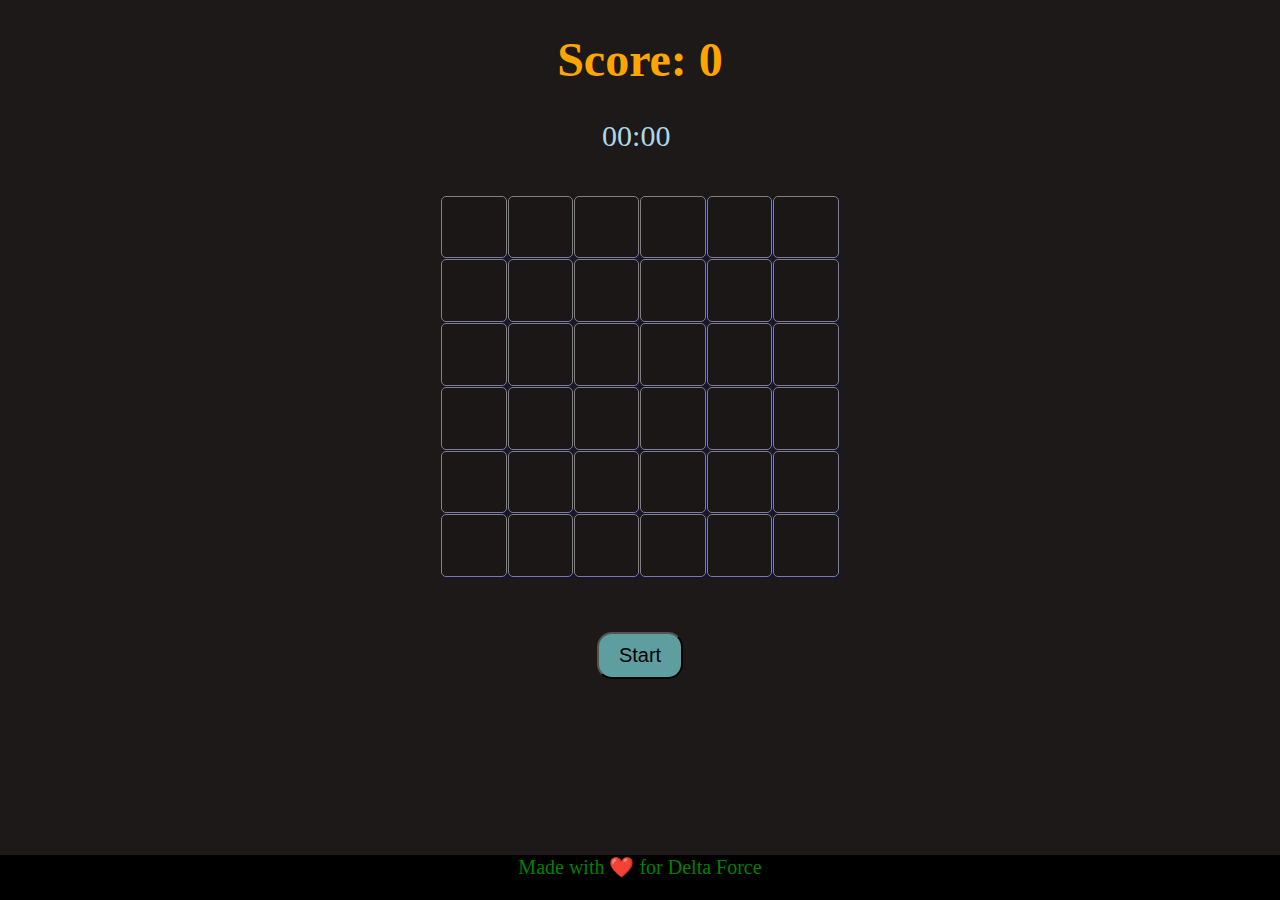
<file: hacker++/hacker++.html>
<!DOCTYPE html>
<html lang="en">

<head>
    <link rel="stylesheet" href="styles.css">
    <script src="hacker++-script.js" defer></script>
    <meta charset="UTF-8">
    <meta http-equiv="X-UA-Compatible" content="IE=edge">
    <meta name="viewport" content="width=device-width, initial-scale=1.0">
    <title>Delta Task 1 - Hacker Mode ++</title>
</head>

<body>
    <h1 id="score">Score: 0</h1>
    <p>Made with ❤️ for Delta Force</p>
    <div id="timer">
        <span id="minutes">00</span><span id="colon">:</span><span id="seconds">00</span>
    </div>
    <table id="t">
        <tr>
            <td id="1"></td>
            <td id="2"></td>
            <td id="3"></td>
            <td id="4"></td>
            <td id="5"></td>
            <td id="6"></td>
        </tr>
        <tr>
            <td id="7"></td>
            <td id="8"></td>
            <td id="9"></td>
            <td id="10"></td>
            <td id="11"></td>
            <td id="12"></td>
        </tr>
        <tr>
            <td id="13"></td>
            <td id="14"></td>
            <td id="15"></td>
            <td id="16"></td>
            <td id="17"></td>
            <td id="18"></td>
        </tr>
        <tr>
            <td id="19"></td>
            <td id="20"></td>
            <td id="21"></td>
            <td id="22"></td>
            <td id="23"></td>
            <td id="24"></td>
        </tr>
        <tr>
            <td id="25"></td>
            <td id="26"></td>
            <td id="27"></td>
            <td id="28"></td>
            <td id="29"></td>
            <td id="30"></td>
        </tr>
        <tr>
            <td id="31"></td>
            <td id="32"></td>
            <td id="33"></td>
            <td id="34"></td>
            <td id="35"></td>
            <td id="36"></td>
        </tr>
    </table>
    <!-- <table class="center">
        <tr class="center">
            <td class="center">
                <button id="start1">Start</button>
            </td>
            <td>123</td>
        </tr>
    </table> -->
    <div class="button-center">
        <button type="submit" id="start">Start</button>
    </div>
    <div class="button-center">
        <button type="submit" id="choose">Pattern Chosen</button>
    </div>
    <div id="myModal" class="modal">
        <div class="modal-content">
            <!--<span class="close">&times;</span>-->
            <span id="modalcontent">Leaderboard </span>
            <a href="hacker++.html">
                <button id="play-again">Play Again</button>
            </a>

        </div>
    </div>


</body>

</html>
</file>
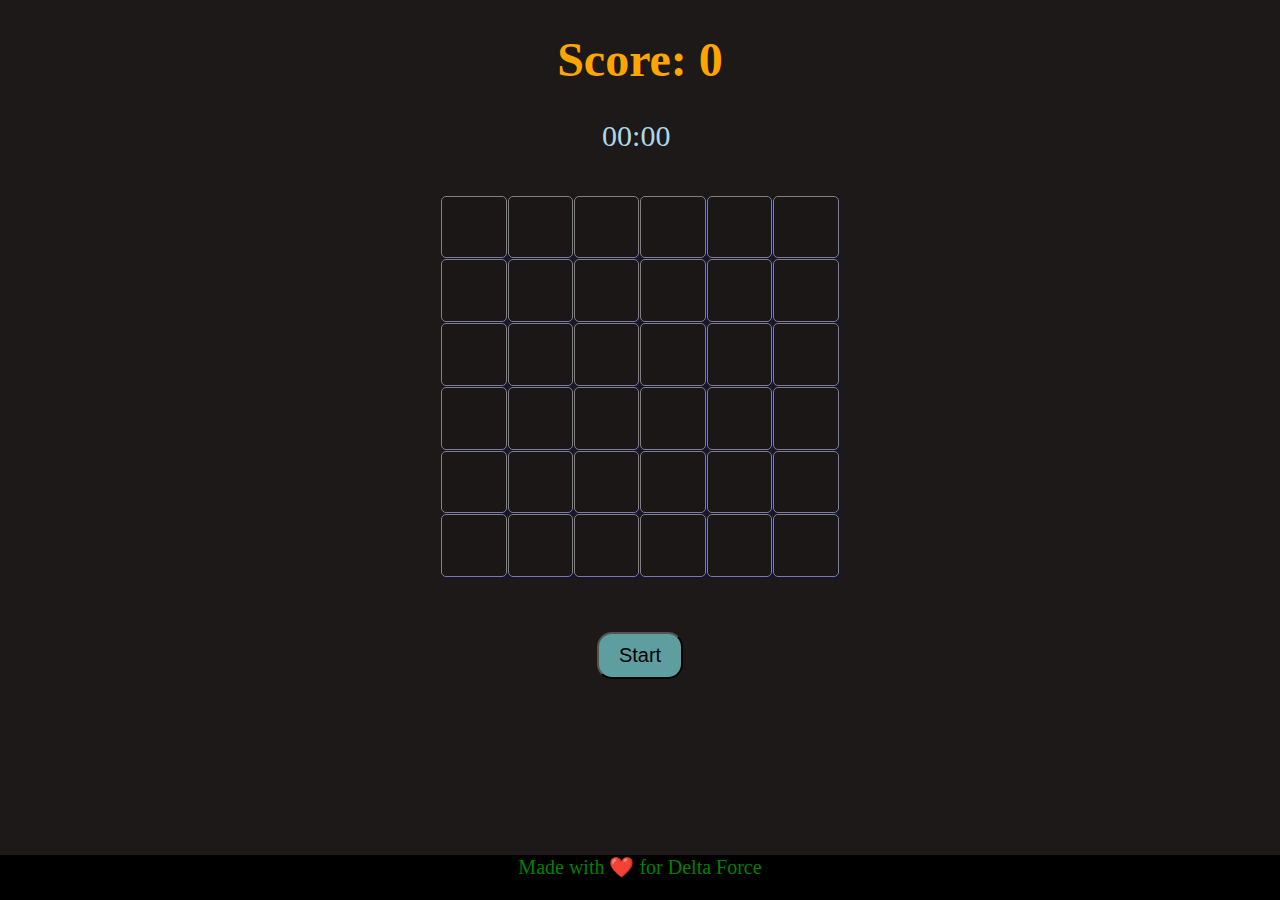
<file: hacker/hacker.html>
<!DOCTYPE html>
<html lang="en">

<head>
    <link rel="stylesheet" href="styles.css">
    <script src="hacker-script.js" defer></script>
    <meta charset="UTF-8">
    <meta http-equiv="X-UA-Compatible" content="IE=edge">
    <meta name="viewport" content="width=device-width, initial-scale=1.0">
    <title>Delta Task 1 - Hacker Mode</title>
</head>

<body>
    <h1 id="score">Score: 0</h1>
    <p>Made with ❤️ for Delta Force</p>
    <div id="timer">
        <span id="minutes">00</span><span id="colon">:</span><span id="seconds">00</span>
    </div>
    <table id="t">
        <tr>
            <td id="1"></td>
            <td id="2"></td>
            <td id="3"></td>
            <td id="4"></td>
            <td id="5"></td>
            <td id="6"></td>
        </tr>
        <tr>
            <td id="7"></td>
            <td id="8"></td>
            <td id="9"></td>
            <td id="10"></td>
            <td id="11"></td>
            <td id="12"></td>
        </tr>
        <tr>
            <td id="13"></td>
            <td id="14"></td>
            <td id="15"></td>
            <td id="16"></td>
            <td id="17"></td>
            <td id="18"></td>
        </tr>
        <tr>
            <td id="19"></td>
            <td id="20"></td>
            <td id="21"></td>
            <td id="22"></td>
            <td id="23"></td>
            <td id="24"></td>
        </tr>
        <tr>
            <td id="25"></td>
            <td id="26"></td>
            <td id="27"></td>
            <td id="28"></td>
            <td id="29"></td>
            <td id="30"></td>
        </tr>
        <tr>
            <td id="31"></td>
            <td id="32"></td>
            <td id="33"></td>
            <td id="34"></td>
            <td id="35"></td>
            <td id="36"></td>
        </tr>
    </table>
    <!-- <table class="center">
        <tr class="center">
            <td class="center">
                <button id="start1">Start</button>
            </td>
            <td>123</td>
        </tr>
    </table> -->
    <div class="button-center">
        <button type="submit" id="start">Start</button>
    </div>
    <div id="myModal" class="modal">
        <div class="modal-content">
            <!--<span class="close">&times;</span>-->
            <span id="modalcontent">Leaderboard </span>
            <a href="hacker.html">
                <button id="play-again">Play Again</button>
            </a>

        </div>
    </div>


</body>

</html>
</file>
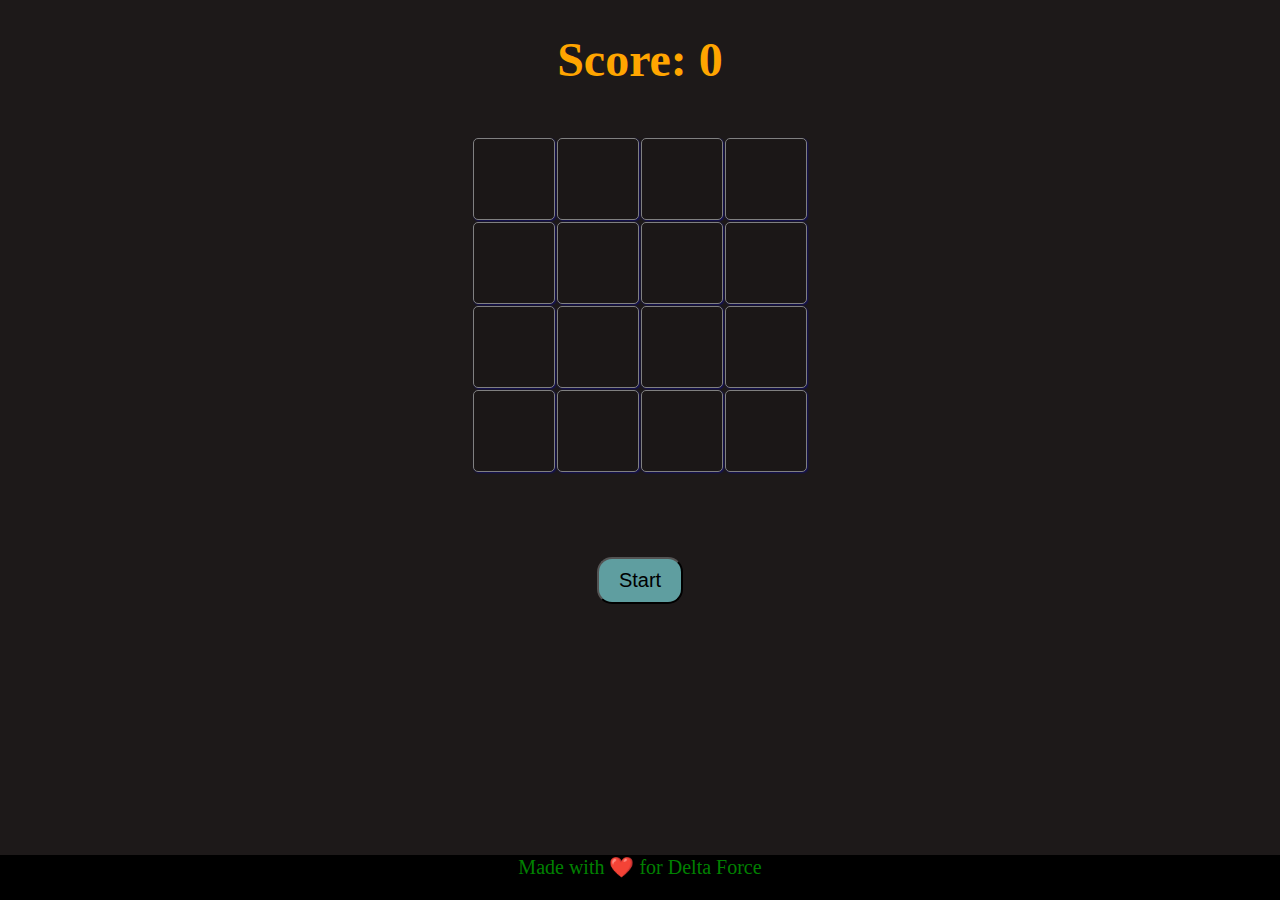
<file: normal/normal.html>
<!DOCTYPE html>
<html lang="en">

<head>
    <link rel="stylesheet" href="styles.css">
    <script src="normal-script.js" defer></script>
    <meta charset="UTF-8">
    <meta http-equiv="X-UA-Compatible" content="IE=edge">
    <meta name="viewport" content="width=device-width, initial-scale=1.0">
    <title>Delta Task 1 - Normal Mode</title>
</head>

<body>
    <!--<h1>Normal Mode</h1>-->
    <h1 id="score">Score: 0</h1>
    <p>Made with ❤️ for Delta Force</p>
    <table id="t">
        <tr>
            <td id="1"></td>
            <td id="2"></td>
            <td id="3"></td>
            <td id="4"></td>
        </tr>
        <tr>
            <td id="5"></td>
            <td id="6"></td>
            <td id="7"></td>
            <td id="8"></td>
        </tr>
        <tr>
            <td id="9"></td>
            <td id="10"></td>
            <td id="11"></td>
            <td id="12"></td>
        </tr>
        <tr>
            <td id="13"></td>
            <td id="14"></td>
            <td id="15"></td>
            <td id="16"></td>
        </tr>
    </table>
    <!-- <table class="center">
        <tr class="center">
            <td class="center">
                <button id="start1">Start</button>
            </td>
            <td>123</td>
        </tr>
    </table> -->
    <div class="button-center">
        <button type="submit" id="start">Start</button>
    </div>
    <div id="myModal" class="modal">
        <div class="modal-content">
            <!--<span class="close">&times;</span>-->
            <h2 id="modalcontent"> Score</h2>
            <a href="normal.html">
                <button id="play-again">Play Again</button>
            </a>

        </div>
    </div>


</body>

</html>
</file>
<file: hacker++/styles.css>
body {
    /*background-image: url(bg.jpeg);*/
    background-color: rgb(29, 25, 25);
    background-repeat: no-repeat;
    background-position: center;
    background-size: cover;
    font-family: Georgia, 'Times New Roman', Times, serif;
}

h1 {
    text-align: center;
    color: orange;
    font-size: 300%;
}

/*#score {
    text-align: right;
    position: absolute;
    top: 10.5%;
    right: 3%;
    color: greenyellow;
}*/

.timer {
    font-size: 30px;
    color: green;
    margin-left: 47%;
    margin-right: 50%;
    padding-bottom: 2%;
    display: hidden;
}

table {
    table-layout: fixed;
    border: 0px solid transparent;
    border-spacing: 1px;
    margin: auto;
    margin-top: 1em;
    margin-bottom: 1em;
    margin-left: auto;
    margin-right: auto;
}

td {
    padding: 1.9em;
    width: 16%;
    border-width: 1px;
    border-radius: 5px;
    border: 1px solid gray;
    background-color: rgb(27, 23, 23);
    /*margin: 1em;*/
    box-shadow: 1px 1px 2px rgba(0, 0, 200, 0.4);
    margin-left: auto;
    margin-right: auto;
}

/*td:active {
    background-color: yellow;
    transition: all ease 1s;
    border: 1px solid green;
    box-shadow: 0 0 20px white;
    margin-left: auto;
    margin-right: auto;
}

/*td:hover {
    border: 1px solid green;
    box-shadow: 0 0 10px white;
}*/

.lightup {
    background-color: lightblue;
    transition: all ease 0.75s;
}

.lightdown {
    background-color: rgb(27, 23, 23);
    transition: all ease 0.75s;
}

.clickon {
    background-color: yellow;
    transition: all ease 0.75s;
}

.clickoff {
    background-color: rgb(27, 23, 23);
    transition: all ease 0.75s;
}


.modal {
    display: none;
    position: fixed;
    z-index: 1;
    padding-top: 150px;
    left: 0;
    top: 0;
    width: 100%;
    height: 150%;
    max-height: 100%;
    overflow: auto;
    background-color: rgb(0, 0, 0);
    background-color: rgba(0, 0, 0, 0.4);
}

.modal-content {
    margin: auto;
    background-color: rgb(71, 71, 244);
    color: rgb(7, 243, 251);
    font-size: 180%;
    text-align: center;
    padding: 10px;
    border: 1px solid #888;
    width: 80%;
    border: 2px solid green;
    box-shadow: 0 0 10px white;
}

h4 {
    color: gold;
}

#play-again {
    text-align: center;
    align-items: center;
    font-size: 20px;
    border-radius: 15px;
    background-color: cadetblue;
    cursor: pointer;
    padding: 10px 20px;
    transition: all ease 0.25s;
}

#play-again:hover {
    transform: scale(1.25);
    background-color: cornflowerblue;
    border: 2px solid green;
    box-shadow: 0 0 10px white;
}

.close {
    color: black;
    float: right;
    font-size: 28px;
    font-weight: bold;
}

.close:hover,
.close:focus {
    color: #000;
    text-decoration: none;
    cursor: pointer;
    transform: scale(1.25);
}


#start {
    text-align: center;
    align-items: center;
    font-size: 20px;
    /*position: absolute;
    top: 65%;
    left: 38%;*/
    border-radius: 15px;
    background-color: cadetblue;
    padding: 10px 20px;
    transition: all ease 0.25s;
    margin: 3%;
    /*width: 10%;*/
    cursor: pointer;
}

#start:hover {
    transform: scale(1.25);
    background-color: cornflowerblue;
    border: 2px solid green;
    box-shadow: 0 0 10px white;
}

p {
    color: green;
    position: fixed;
    left: 0%;
    width: 100%;
    height: 5%;
    bottom: 0;
    margin: 0 auto;
    background-color: black;
    font-size: 125%;
    text-align: center;
    align-items: center;
}

.center {
    margin-left: auto;
    margin-right: auto;
}

.button-center {
    text-align: center;

}

#timer {
    font-size: 30px;
    color: lightblue;
    margin-left: 47%;
    margin-right: 50%;
    padding-bottom: 2%;
    display: hidden;
}


#addonclick {
    color: green;
}



#timerdisplay {
    font-size: 30px;
    color: lightblue;
    margin-left: 47%;
    margin-right: 50%;
    padding-bottom: 2%;
}

@media only screen and (max-width: 700px) {
    h1 {
        text-align: center;
        font-size: 60px;
    }
}

#choose {
    text-align: center;
    align-items: center;
    font-size: 20px;
    /*position: absolute;
    top: 65%;
    left: 38%;*/
    border-radius: 15px;
    background-color: cadetblue;
    padding: 10px 20px;
    transition: all ease 0.25s;
    margin: 3%;
    /*width: 10%;*/
    cursor: pointer;
}

.hide {
    display: none;
}
</file>
<file: hacker/styles.css>
body {
    /*background-image: url(bg.jpeg);*/
    background-color: rgb(29, 25, 25);
    background-repeat: no-repeat;
    background-position: center;
    background-size: cover;
    font-family: Georgia, 'Times New Roman', Times, serif;
}

h1 {
    text-align: center;
    color: orange;
    font-size: 300%;
}

/*#score {
    text-align: right;
    position: absolute;
    top: 10.5%;
    right: 3%;
    color: greenyellow;
}*/

.timer {
    font-size: 30px;
    color: green;
    margin-left: 47%;
    margin-right: 50%;
    padding-bottom: 2%;
    display: hidden;
}

table {
    table-layout: fixed;
    border: 0px solid transparent;
    border-spacing: 1px;
    margin: auto;
    margin-top: 1em;
    margin-bottom: 1em;
    margin-left: auto;
    margin-right: auto;
}

td {
    padding: 1.9em;
    width: 16%;
    border-width: 1px;
    border-radius: 5px;
    border: 1px solid gray;
    background-color: rgb(27, 23, 23);
    /*margin: 1em;*/
    box-shadow: 1px 1px 2px rgba(0, 0, 200, 0.4);
    margin-left: auto;
    margin-right: auto;
}

/*td:active {
    background-color: yellow;
    transition: all ease 1s;
    border: 1px solid green;
    box-shadow: 0 0 20px white;
    margin-left: auto;
    margin-right: auto;
}

/*td:hover {
    border: 1px solid green;
    box-shadow: 0 0 10px white;
}*/

.lightup {
    background-color: lightblue;
    transition: all ease 0.75s;
}

.lightdown {
    background-color: rgb(27, 23, 23);
    transition: all ease 0.75s;
}

.clickon {
    background-color: yellow;
    transition: all ease 0.75s;
}

.clickoff {
    background-color: rgb(27, 23, 23);
    transition: all ease 0.75s;
}


.modal {
    display: none;
    position: fixed;
    z-index: 1;
    padding-top: 150px;
    left: 0;
    top: 0;
    width: 100%;
    height: 150%;
    max-height: 100%;
    overflow: auto;
    background-color: rgb(0, 0, 0);
    background-color: rgba(0, 0, 0, 0.4);
}

.modal-content {
    margin: auto;
    background-color: rgb(71, 71, 244);
    color: rgb(7, 243, 251);
    font-size: 180%;
    text-align: center;
    padding: 10px;
    border: 1px solid #888;
    width: 80%;
    border: 2px solid green;
    box-shadow: 0 0 10px white;
}

h4 {
    color: gold;
}

#play-again {
    text-align: center;
    align-items: center;
    font-size: 20px;
    border-radius: 15px;
    background-color: cadetblue;
    cursor: pointer;
    padding: 10px 20px;
    transition: all ease 0.25s;
}

#play-again:hover {
    transform: scale(1.25);
    background-color: cornflowerblue;
    border: 2px solid green;
    box-shadow: 0 0 10px white;
}

.close {
    color: black;
    float: right;
    font-size: 28px;
    font-weight: bold;
}

.close:hover,
.close:focus {
    color: #000;
    text-decoration: none;
    cursor: pointer;
    transform: scale(1.25);
}


#start {
    text-align: center;
    align-items: center;
    font-size: 20px;
    /*position: absolute;
    top: 65%;
    left: 38%;*/
    border-radius: 15px;
    background-color: cadetblue;
    padding: 10px 20px;
    transition: all ease 0.25s;
    margin: 3%;
    /*width: 10%;*/
    cursor: pointer;
}

#start:hover {
    transform: scale(1.25);
    background-color: cornflowerblue;
    border: 2px solid green;
    box-shadow: 0 0 10px white;
}

p {
    color: green;
    position: fixed;
    left: 0%;
    width: 100%;
    height: 5%;
    bottom: 0;
    margin: 0 auto;
    background-color: black;
    font-size: 125%;
    text-align: center;
    align-items: center;
}

.center {
    margin-left: auto;
    margin-right: auto;
}

.button-center {
    text-align: center;

}

#timer {
    font-size: 30px;
    color: lightblue;
    margin-left: 47%;
    margin-right: 50%;
    padding-bottom: 2%;
    display: hidden;
}


#addonclick {
    color: green;
}



#timerdisplay {
    font-size: 30px;
    color: lightblue;
    margin-left: 47%;
    margin-right: 50%;
    padding-bottom: 2%;
}

@media only screen and (max-width: 700px) {
    h1 {
        text-align: center;
        font-size: 60px;
    }
}
</file>
<file: normal/styles.css>
body {
    background-color: rgb(29, 25, 25);
    background-repeat: no-repeat;
    background-position: center;
    background-size: cover;
    font-family: Georgia, 'Times New Roman', Times, serif;
}

h1 {
    text-align: center;
    color: orange;
    font-size: 300%;
}

/*#score {
    text-align: center;
    position: absolute;
    top: 32.5%;
    right: 5%;
    color: greenyellow;
}*/

table {
    table-layout: fixed;
    border: 0px solid transparent;
    border-spacing: 2px;
    border-width: 1px;
    margin: auto;
    margin-top: 3em;
    margin-left: auto;
    margin-right: auto;
}

td {
    padding: 2.5em;
    width: 25%;
    border-width: 1px;
    border-radius: 5px;
    border: 1px solid gray;
    background-color: rgb(27, 23, 23);
    /*margin: 1em;*/
    box-shadow: 1px 1px 2px rgba(0, 0, 200, 0.4);
    margin-left: auto;
    margin-right: auto;
}

/*td:active {
    background-color: yellow;
    transition: all ease 1s;
    border: 1px solid green;
    box-shadow: 0 0 20px white;
    margin-left: auto;
    margin-right: auto;
}

/*td:hover {
    border: 1px solid green;
    box-shadow: 0 0 10px white;
}*/

.lightup {
    background-color: lightblue;
    transition: all ease 0.75s;
}

.lightdown {
    background-color: rgb(27, 23, 23);
    transition: all ease 0.75s;
}

.clickon {
    background-color: yellow;
    transition: all ease 0.75s;
}

.clickoff {
    background-color: rgb(27, 23, 23);
    transition: all ease 0.75s;
}


.modal {
    display: none;
    position: fixed;
    z-index: 1;
    padding-top: 150px;
    left: 0;
    top: 0;
    width: 100%;
    height: 100%;
    max-height: 30%;
    overflow: auto;
    background-color: rgb(0, 0, 0);
    background-color: rgba(0, 0, 0, 0.4);
}

.modal-content {
    margin: auto;
    background-color: coral;
    color: darkblue;
    text-align: center;
    padding: 20px;
    border: 1px solid #888;
    width: 80%;
    border: 2px solid green;
    box-shadow: 0 0 10px white;
}

#play-again {
    text-align: center;
    align-items: center;
    font-size: 20px;
    border-radius: 15px;
    background-color: cadetblue;
    cursor: pointer;
    padding: 20px 20px;
    transition: all ease 0.25s;
}

#play-again:hover {
    transform: scale(1.25);
    background-color: cornflowerblue;
    border: 2px solid green;
    box-shadow: 0 0 10px white;
}

.close {
    color: black;
    float: right;
    font-size: 28px;
    font-weight: bold;
}

.close:hover,
.close:focus {
    color: #000;
    text-decoration: none;
    cursor: pointer;
    transform: scale(1.25);
}


#start {
    text-align: center;
    align-items: center;
    font-size: 20px;
    /*position: absolute;
    top: 65%;
    left: 38%;*/
    border-radius: 15px;
    background-color: cadetblue;
    padding: 10px 20px;
    transition: all ease 0.25s;
    margin: 6.5%;
    /*width: 10%;*/
    cursor: pointer;
}

#start:hover {
    transform: scale(1.25);
    background-color: cornflowerblue;
    border: 2px solid green;
    box-shadow: 0 0 10px white;
}

p {
    color: green;
    position: fixed;
    left: 0%;
    width: 100%;
    height: 5%;
    bottom: 0;
    margin: 0 auto;
    background-color: black;
    font-size: 125%;
    text-align: center;
    align-items: center;
}

.center {
    margin-left: auto;
    margin-right: auto;
}

.button-center {
    text-align: center;

}

@media only screen and (max-width: 700px) {
    h1 {
        text-align: center;
        font-size: 60px;
    }
}
</file>
